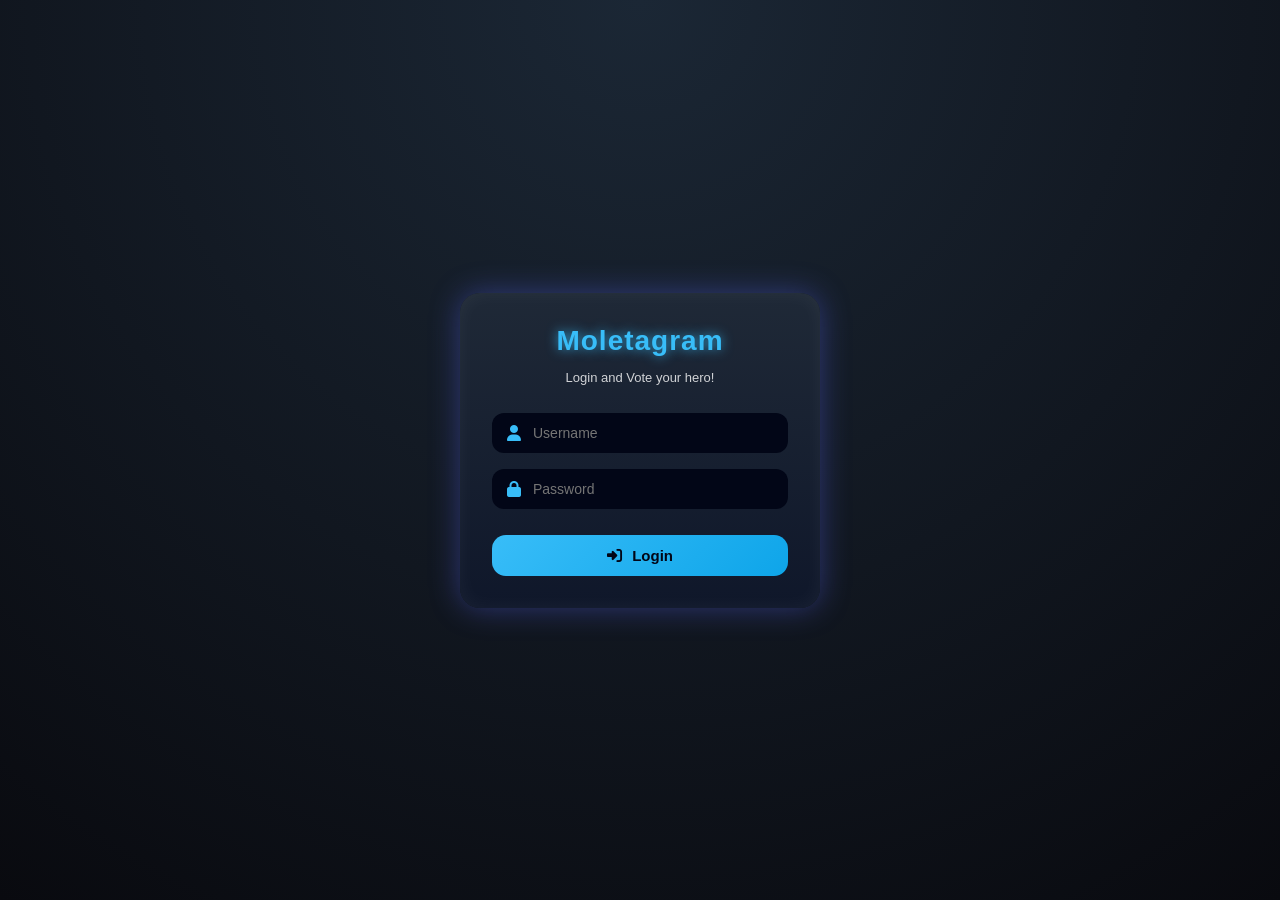
<file: index.html>
<!DOCTYPE html>
<!DOCTYPE html>
<html lang="en">
<head>
  <meta charset="UTF-8">
  <title>Login | Molevote</title>

  <link rel="stylesheet" href="login.css">
  <link rel="stylesheet" href="https://cdnjs.cloudflare.com/ajax/libs/font-awesome/6.5.1/css/all.min.css">
</head>
<body>

  <div class="login-container">
    <div class="login-card">

      <h1 class="logo">Moletagram</h1>
      <p class="subtitle">Login and Vote your hero!</p>

      <form>
        <div class="input-group">
          <i class="fa-solid fa-user"></i>
          <input type="text" id="username" placeholder="Username" required>
        </div>

        <div class="input-group">
          <i class="fa-solid fa-lock"></i>
          <input type="password" id="password" placeholder="Password" required>
        </div>

        <button type="button" class="login-btn" onclick="login()">
          <i class="fa-solid fa-right-to-bracket"></i> Login
        </button>

      </form>


    </div>
  </div>


<script src="login.js"></script>
</body>
</html>
</file>
<file: login.css>
* {
  box-sizing: border-box;
}

body {
  margin: 0;
  height: 100vh;
  background: radial-gradient(circle at top, #1b2735, #090a0f);
  font-family: "Segoe UI", sans-serif;
  display: flex;
  justify-content: center;
  align-items: center;
  color: white;
}


.login-container {
  width: 100%;
  display: flex;
  justify-content: center;
  align-items: center;
}


.login-card {
  width: 360px;
  background: linear-gradient(180deg, #1f2937, #0f172a);
  border-radius: 20px;
  padding: 32px;
  text-align: center;
  box-shadow:
    0 0 30px rgba(88,101,242,0.4),
    inset 0 0 20px rgba(255,255,255,0.05);
  animation: fadeIn 0.8s ease;
}


.logo {
  margin: 0;
  font-size: 28px;
  letter-spacing: 1px;
  color: #38bdf8;
  text-shadow: 0 0 12px rgba(56,189,248,0.8);
}

.subtitle {
  font-size: 13px;
  opacity: 0.8;
  margin-bottom: 28px;
}


.input-group {
  display: flex;
  align-items: center;
  background: #020617;
  border-radius: 12px;
  padding: 10px 14px;
  margin-bottom: 16px;
  border: 1px solid transparent;
  transition: 0.3s;
}

.input-group i {
  color: #38bdf8;
  margin-right: 10px;
}

.input-group input {
  background: none;
  border: none;
  outline: none;
  color: white;
  width: 100%;
  font-size: 14px;
}

.input-group:focus-within {
  border-color: #38bdf8;
  box-shadow: 0 0 12px rgba(56,189,248,0.6);
}


.login-btn {
  width: 100%;
  margin-top: 10px;
  padding: 12px;
  border-radius: 14px;
  border: none;
  background: linear-gradient(135deg, #38bdf8, #0ea5e9);
  color: #020617;
  font-weight: bold;
  font-size: 15px;
  cursor: pointer;
  transition: 0.3s;
}

.login-btn i {
  margin-right: 6px;
}

.login-btn:hover {
  box-shadow: 0 0 20px #38bdf8;
  transform: translateY(-2px);
}


@keyframes fadeIn {
  from {
    opacity: 0;
    transform: translateY(20px);
  }
  to {
    opacity: 1;
    transform: translateY(0);
  }
}
</file>
